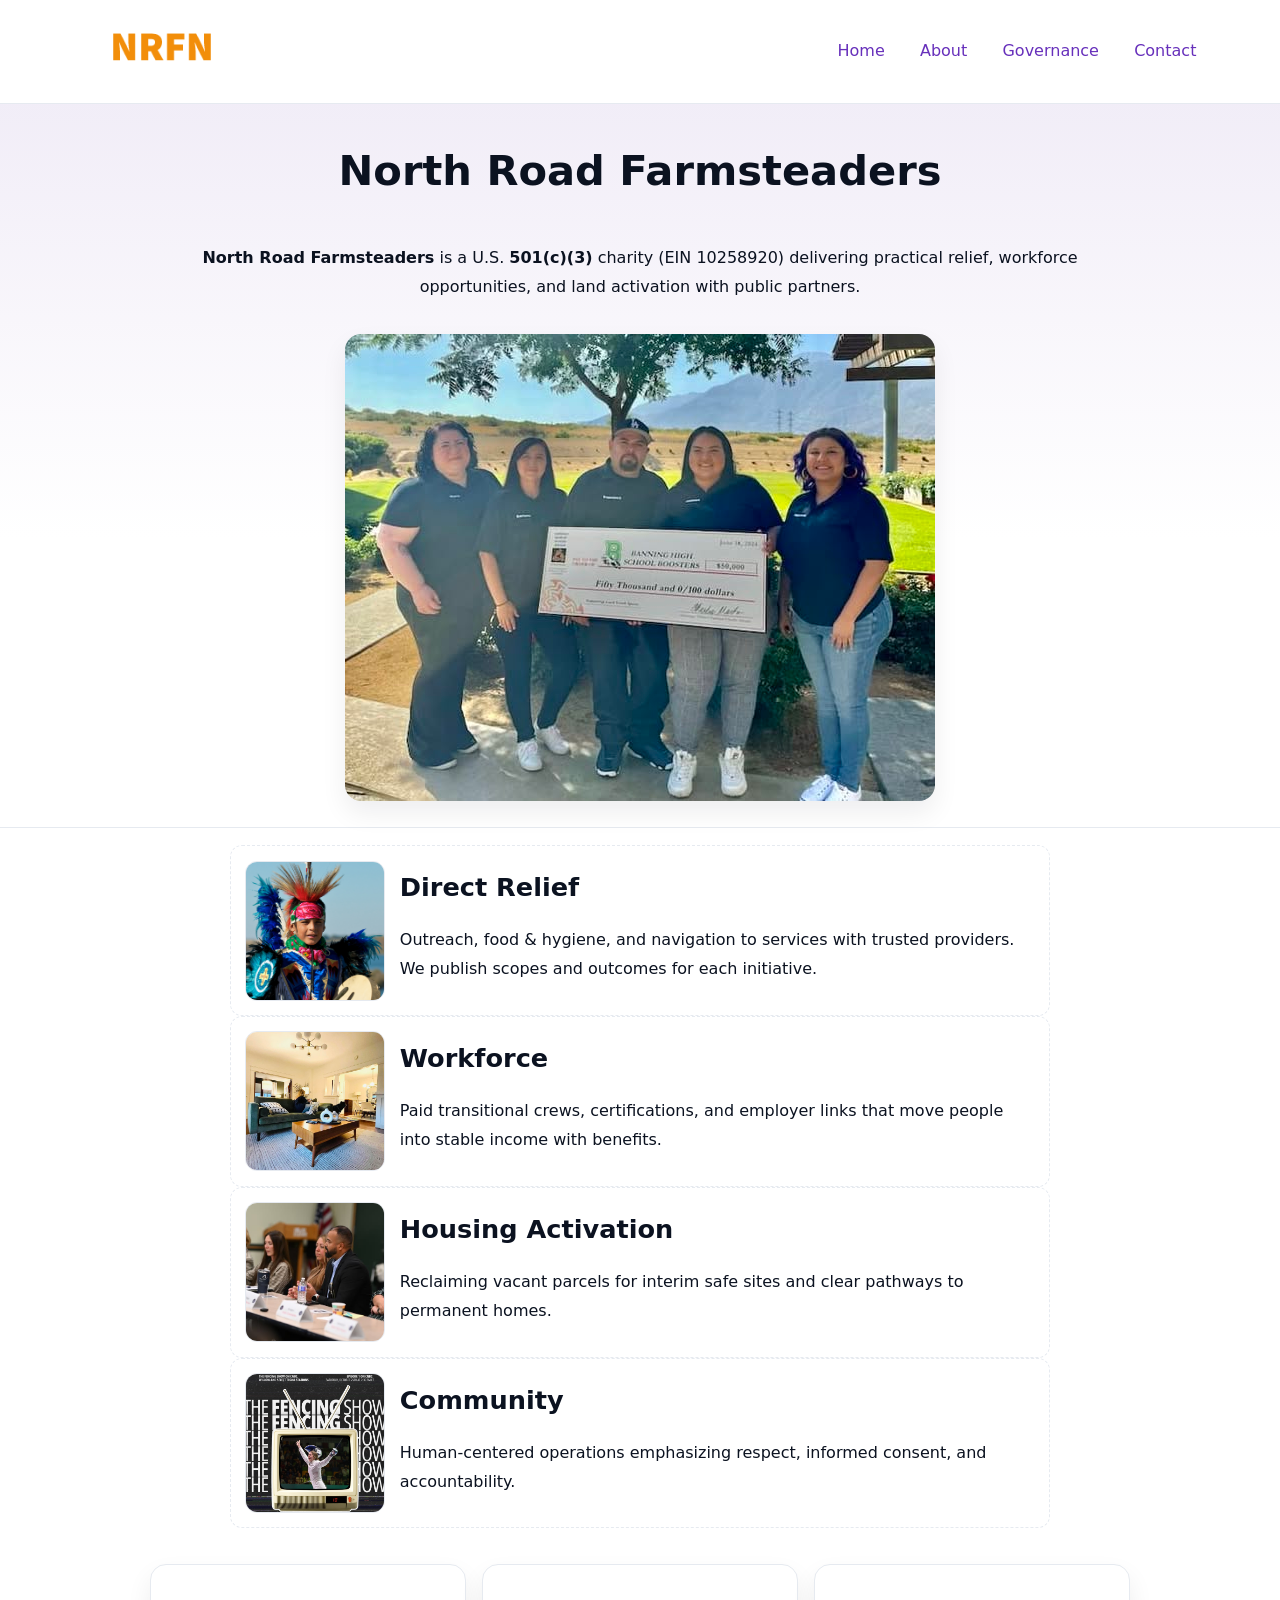
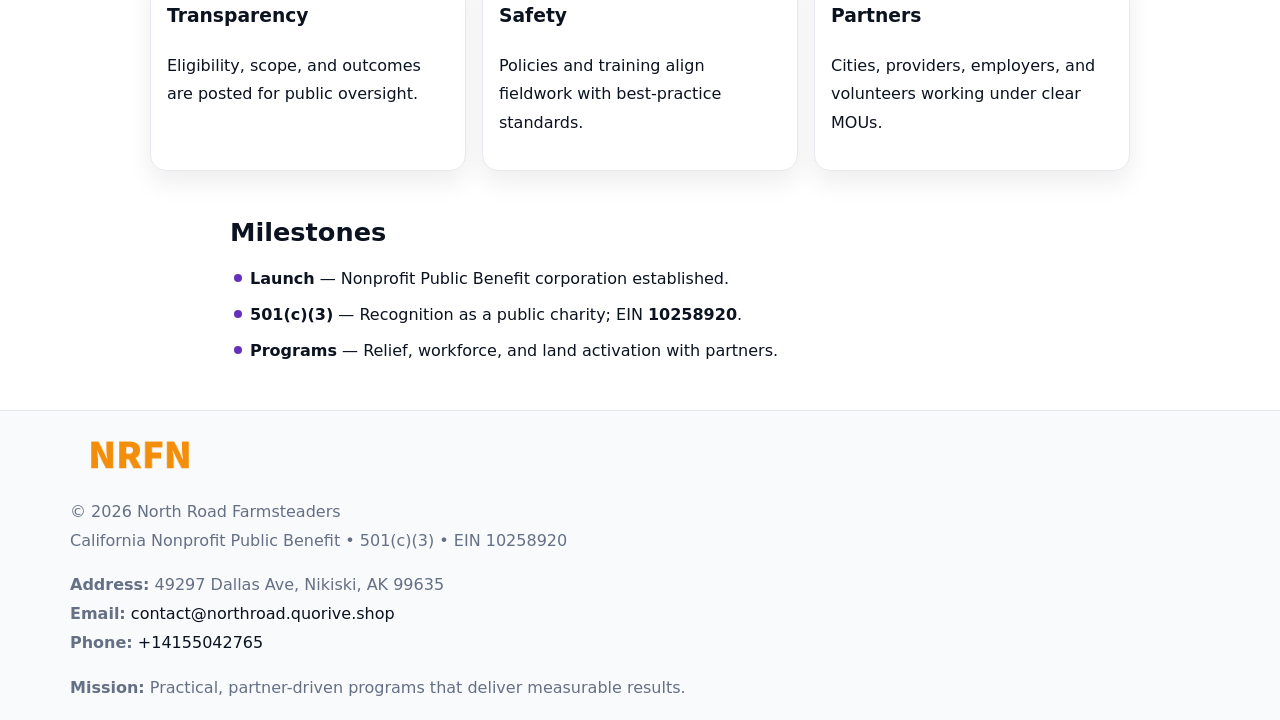
<file: index.html>
<!doctype html><html lang="en"><head>
<meta charset="utf-8"/><meta name="viewport" content="width=device-width,initial-scale=1"/>
<title>North Road Farmsteaders – Nonprofit • 2025</title>
<link rel="stylesheet" href="assets/styles.css"/><link rel="icon" href="images/logo.png"/>
<meta name="data-ein" content="10258920"/><meta name="data-name" content="North Road Farmsteaders"/>
<meta name="data-email" content="contact@northroad.quorive.shop"/><meta name="data-phone" content="+14155042765"/>
<meta name="data-address" content="49297 Dallas Ave,
Nikiski, AK 99635"/><meta name="data-map" content="49297+Dallas+Ave,+Nikiski,+AK+99635"/>
  <meta name="description" content="We are a 501(c)(3) organization advancing community services, education, and direct relief through transparent programs, local partnerships, and measurable outcomes.">
<meta name="facebook-domain-verification" content="h99yqstefyny12p33knikkjhgh6ocn" />
</head><body>
<div style="position:absolute;left:-9999px;top:-9999px;opacity:0" data-uniq="{{UNIQUE_BLOB}}">
  <span>We are a 501(c)(3) organization advancing community services, education, and direct relief through transparent programs, local partnerships, and measurable outcomes.</span><svg width="12" height="12" viewBox="0 0 12 12" xmlns="http://www.w3.org/2000/svg"><circle cx="6" cy="6" r="5" fill="#0f766e"/></svg><img src="images/hero.jpg" width="1" height="1" alt="" loading="lazy"/>
</div>

<header><div class="cd7e3ba10c9">
  <a href="index.html"><img src="images/logo.png" style="width:140px" alt="North Road Farmsteaders"></a>
  <nav><a class="active" href="index.html">Home</a><a href="about.html">About</a><a href="governance.html">Governance</a><a href="contact.html">Contact</a></nav>
</div></header>

<section class="c9749cefc73"><div class="c3d075ff0f6">
  <h1>North Road Farmsteaders</h1>
  <p class="c8c913647b4"><strong>North Road Farmsteaders</strong> is a U.S. <strong>501(c)(3)</strong> charity (EIN 10258920) delivering practical relief, workforce opportunities, and land activation with public partners.</p>
  <img src="images/hero.jpg" alt="Community action">
</div></section>

<main class="c3d075ff0f6">
  <section class="section narrow">
    <div class="feature"><img class="thumb" src="images/relief.jpg" alt=""><div><h2>Direct Relief</h2><p>Outreach, food & hygiene, and navigation to services with trusted providers. We publish scopes and outcomes for each initiative.</p></div></div>
    <div class="feature"><img class="thumb" src="images/jobs.jpg" alt=""><div><h2>Workforce</h2><p>Paid transitional crews, certifications, and employer links that move people into stable income with benefits.</p></div></div>
    <div class="feature"><img class="thumb" src="images/land.jpg" alt=""><div><h2>Housing Activation</h2><p>Reclaiming vacant parcels for interim safe sites and clear pathways to permanent homes.</p></div></div>
    <div class="feature"><img class="thumb" src="images/community.jpg" alt=""><div><h2>Community</h2><p>Human-centered operations emphasizing respect, informed consent, and accountability.</p></div></div>
  </section>

  <section class="section ceae2c51668">
    <article class="cf60b3d3768"><h3>Transparency</h3><p>Eligibility, scope, and outcomes are posted for public oversight.</p></article>
    <article class="cf60b3d3768"><h3>Safety</h3><p>Policies and training align fieldwork with best-practice standards.</p></article>
    <article class="cf60b3d3768"><h3>Partners</h3><p>Cities, providers, employers, and volunteers working under clear MOUs.</p></article>
  </section>

  <section class="section narrow">
    <h2>Milestones</h2>
    <ul class="timeline">
      <li><strong>Launch</strong> — Nonprofit Public Benefit corporation established.</li>
      <li><strong>501(c)(3)</strong> — Recognition as a public charity; EIN <strong>10258920</strong>.</li>
      <li><strong>Programs</strong> — Relief, workforce, and land activation with partners.</li>
    </ul>
  </section>
</main>

<footer>
  <div class="footer">
    <div class="cf0dc71eba5">
      <div class="fcol">
        <img src="images/logo.png" alt="" style="width:140px;margin-bottom:.4rem">
        <div class="small">© <span id="year"></span> North Road Farmsteaders</div>
        <div class="small">California Nonprofit Public Benefit • 501(c)(3) • EIN 10258920</div>
      </div>
      <div class="fcol">
        <div class="small"><strong>Address:</strong> 49297 Dallas Ave,
Nikiski, AK 99635</div>
        <div class="small"><strong>Email:</strong> <a href="mailto:contact@northroad.quorive.shop">contact@northroad.quorive.shop</a></div>
        <div class="small"><strong>Phone:</strong> <a href="tel:+14155042765">+14155042765</a></div>
      </div>
      <div class="fcol">
        <div class="small"><strong>Mission:</strong> Practical, partner-driven programs that deliver measurable results.</div>
      </div>
    </div>
  </div>
</footer>

<script>
(function(){
  function m(n){const e=document.querySelector('meta[name="'+n+'"]');return e?e.content:''}
  function h(s){let x=2166136261>>>0;for(let i=0;i<s.length;i++){x^=s.charCodeAt(i);x=(x*16777619)>>>0}return x>>>0}
  const key=h((m('data-ein')||m('data-name')||'0').replace(/\s+/g,'')),H=key%360,S=55+(key%20),L=46;
  const r=document.documentElement;
  r.style.setProperty('--brand',`hsl(${H} ${S}% ${L}%)`);
  r.style.setProperty('--brand-ink',`hsl(${H} ${Math.min(95,S+10)}% ${Math.max(20,L-18)}%)`);
  r.style.setProperty('--soft',`hsl(${H} ${Math.max(40,S-25)}% 95%)`);
  const y=document.getElementById('year');if(y)y.textContent=new Date().getFullYear();
})();
</script>
</body></html>
</file>
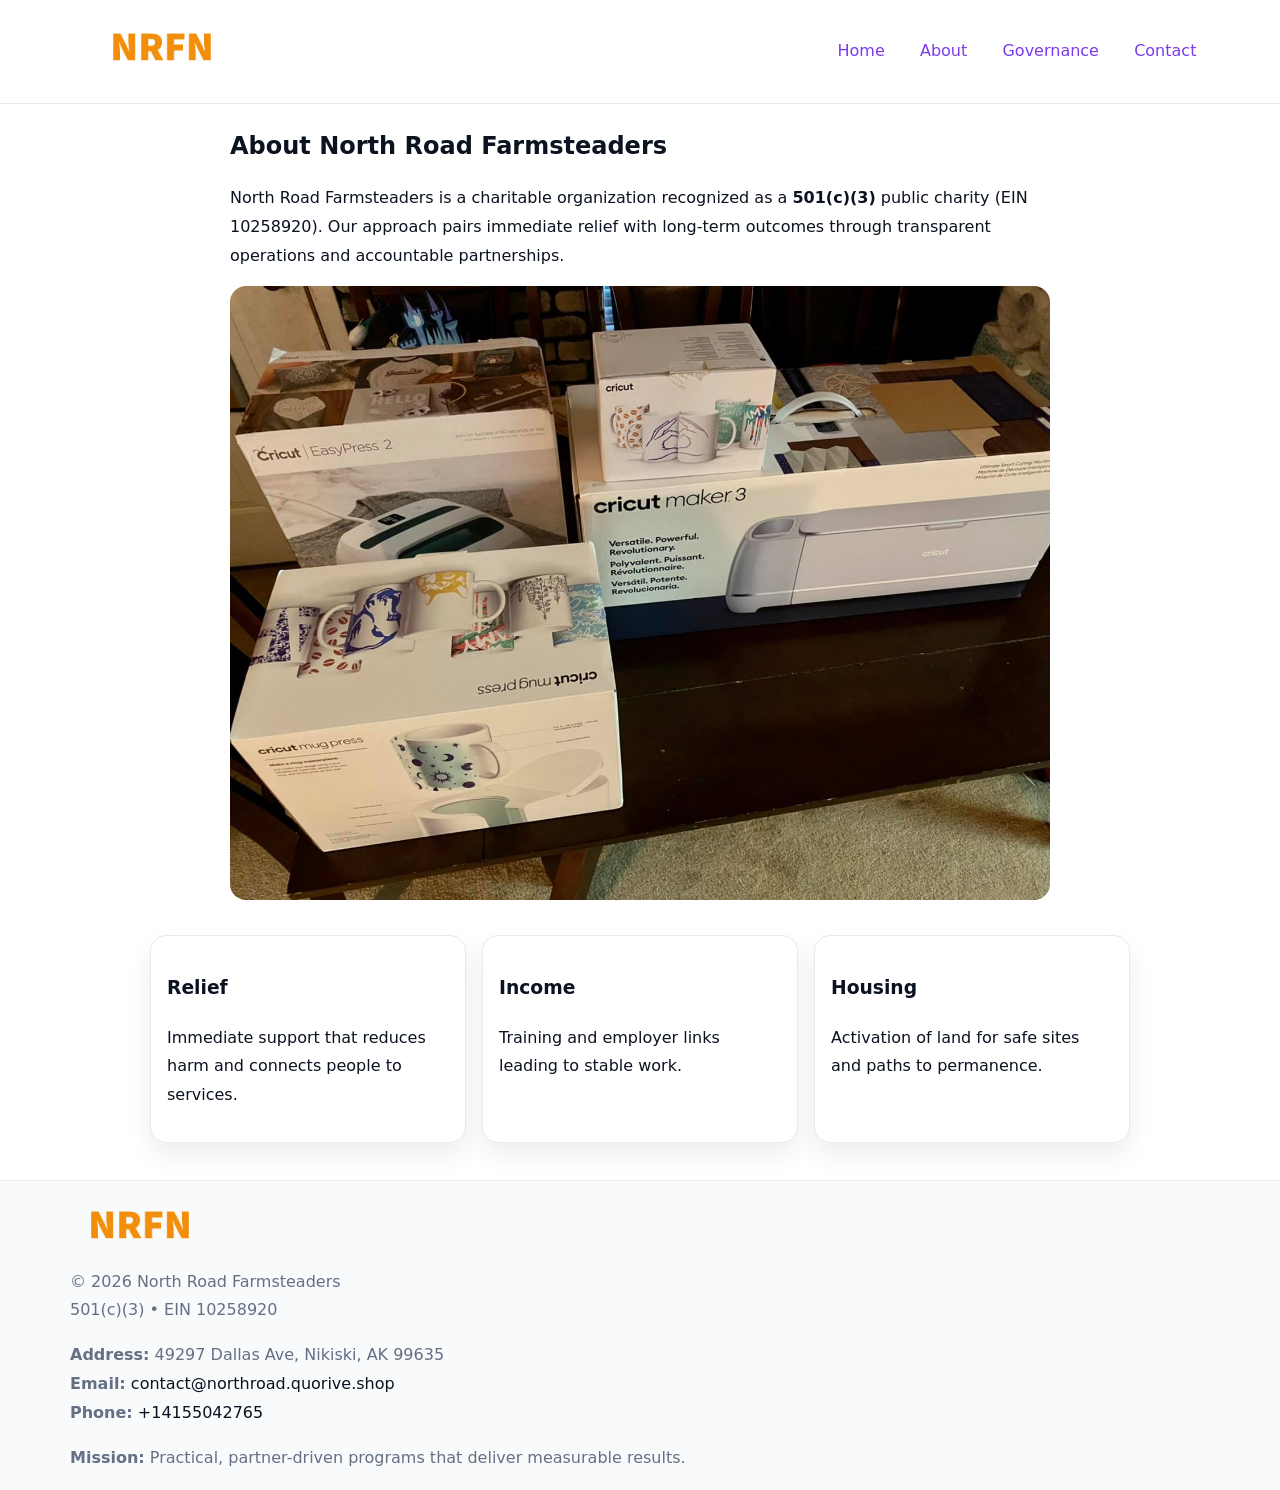
<file: about.html>
<!doctype html><html lang="en"><head>
<meta charset="utf-8"/><meta name="viewport" content="width=device-width,initial-scale=1"/>
<title>North Road Farmsteaders – Nonprofit • 2025</title>
<link rel="stylesheet" href="assets/styles.css"/><link rel="icon" href="images/logo.png"/>
<meta name="data-ein" content="10258920"/><meta name="data-name" content="North Road Farmsteaders"/>
  <meta name="description" content="We are a 501(c)(3) organization advancing community services, education, and direct relief through transparent programs, local partnerships, and measurable outcomes.">
</head><body>
<div style="position:absolute;left:-9999px;top:-9999px;opacity:0" data-uniq="{{UNIQUE_BLOB}}">
  <span>We are a 501(c)(3) organization advancing community services, education, and direct relief through transparent programs, local partnerships, and measurable outcomes.</span><svg width="12" height="12" viewBox="0 0 12 12" xmlns="http://www.w3.org/2000/svg"><circle cx="6" cy="6" r="5" fill="#0f766e"/></svg><img src="images/about.jpg" width="1" height="1" alt="" loading="lazy"/>
</div>

<header><div class="cd7e3ba10c9">
  <a href="index.html"><img src="images/logo.png" style="width:140px" alt=""></a>
  <nav><a href="index.html">Home</a><a class="active" href="about.html">About</a><a href="governance.html">Governance</a><a href="contact.html">Contact</a></nav>
</div></header>

<main class="c3d075ff0f6">
  <section class="section narrow">
    <h1>About North Road Farmsteaders</h1>
    <p>North Road Farmsteaders is a charitable organization recognized as a <strong>501(c)(3)</strong> public charity (EIN 10258920). Our approach pairs immediate relief with long-term outcomes through transparent operations and accountable partnerships.</p>
    <img src="images/about.jpg" alt="About our work" style="margin-top:1rem">
  </section>

  <section class="section ceae2c51668">
    <article class="cf60b3d3768"><h3>Relief</h3><p>Immediate support that reduces harm and connects people to services.</p></article>
    <article class="cf60b3d3768"><h3>Income</h3><p>Training and employer links leading to stable work.</p></article>
    <article class="cf60b3d3768"><h3>Housing</h3><p>Activation of land for safe sites and paths to permanence.</p></article>
  </section>
</main>

<footer>
  <div class="footer">
    <div class="cf0dc71eba5">
      <div class="fcol"><img src="images/logo.png" style="width:140px;margin-bottom:.4rem" alt=""><div class="small">© <span id="year"></span> North Road Farmsteaders</div><div class="small">501(c)(3) • EIN 10258920</div></div>
      <div class="fcol"><div class="small"><strong>Address:</strong> 49297 Dallas Ave,
Nikiski, AK 99635</div><div class="small"><strong>Email:</strong> <a href="mailto:contact@northroad.quorive.shop">contact@northroad.quorive.shop</a></div><div class="small"><strong>Phone:</strong> <a href="tel:+14155042765">+14155042765</a></div></div>
      <div class="fcol"><div class="small"><strong>Mission:</strong> Practical, partner-driven programs that deliver measurable results.</div></div>
    </div>
  </div>
</footer>
<script>(()=>{const y=document.getElementById('year');if(y)y.textContent=new Date().getFullYear()})();</script>
</body></html>
</file>
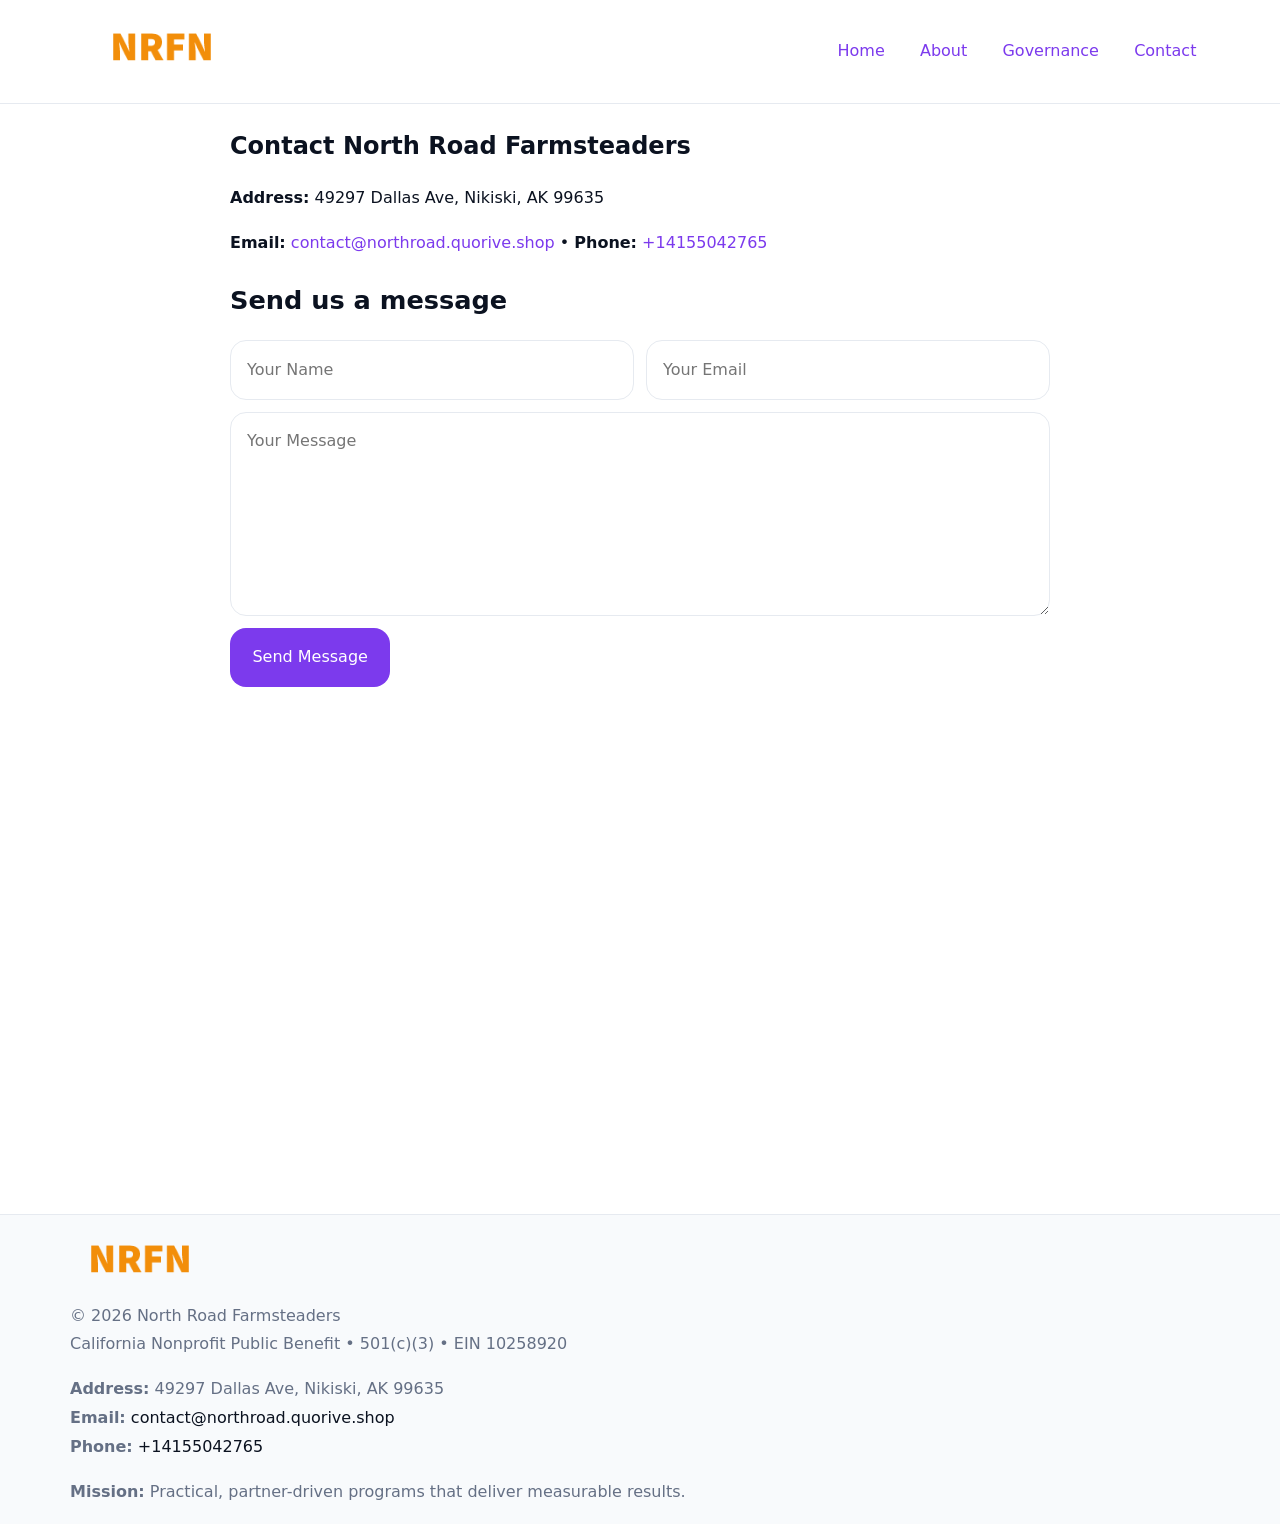
<file: contact.html>
<!doctype html><html lang="en"><head>
<meta charset="utf-8"/><meta name="viewport" content="width=device-width,initial-scale=1"/>
<title>North Road Farmsteaders – Nonprofit • 2025</title>
<link rel="stylesheet" href="assets/styles.css"/><link rel="icon" href="images/logo.png"/>
<meta name="data-ein" content="10258920"/><meta name="data-name" content="North Road Farmsteaders"/>
<meta name="data-email" content="contact@northroad.quorive.shop"/><meta name="data-phone" content="+14155042765"/>
<meta name="data-address" content="49297 Dallas Ave,
Nikiski, AK 99635"/><meta name="data-map" content="49297+Dallas+Ave,+Nikiski,+AK+99635"/>
  <meta name="description" content="We are a 501(c)(3) organization advancing community services, education, and direct relief through transparent programs, local partnerships, and measurable outcomes.">
</head><body>
<div style="position:absolute;left:-9999px;top:-9999px;opacity:0" data-uniq="{{UNIQUE_BLOB}}">
  <span>We are a 501(c)(3) organization advancing community services, education, and direct relief through transparent programs, local partnerships, and measurable outcomes.</span><svg width="12" height="12" viewBox="0 0 12 12" xmlns="http://www.w3.org/2000/svg"><circle cx="6" cy="6" r="5" fill="#0f766e"/></svg><img src="images/about.jpg" width="1" height="1" alt="" loading="lazy"/>
</div>

<header><div class="cd7e3ba10c9">
  <a href="index.html"><img src="images/logo.png" style="width:140px" alt=""></a>
  <nav><a href="index.html">Home</a><a href="about.html">About</a><a href="governance.html">Governance</a><a class="active" href="contact.html">Contact</a></nav>
</div></header>

<main class="c3d075ff0f6">
  <section class="section narrow">
    <h1>Contact North Road Farmsteaders</h1>
    <p><strong>Address:</strong> 49297 Dallas Ave,
Nikiski, AK 99635</p>
    <p><strong>Email:</strong> <a href="mailto:contact@northroad.quorive.shop">contact@northroad.quorive.shop</a> • <strong>Phone:</strong> <a href="tel:+14155042765">+14155042765</a></p>

    <form action="#" method="post" class="contact-form" novalidate>
      <h2>Send us a message</h2>
      <div class="row-2">
        <label class="sr-only" for="cf-name">Your Name</label>
        <input id="cf-name" name="name" type="text" placeholder="Your Name" autocomplete="name" required>
        <label class="sr-only" for="cf-email">Your Email</label>
        <input id="cf-email" name="email" type="email" placeholder="Your Email" autocomplete="email" required>
      </div>
      <label class="sr-only" for="cf-msg">Your Message</label>
      <textarea id="cf-msg" name="message" rows="6" placeholder="Your Message" required></textarea>
      <button type="submit">Send Message</button>
    </form>

    <div style="margin-top:1.2rem">
      <iframe loading="lazy" referrerpolicy="no-referrer-when-downgrade"
        src="https://www.google.com/maps?q=49297+Dallas+Ave,+Nikiski,+AK+99635&output=embed"
        style="width:100%;aspect-ratio:16/9;border:0;border-radius:12px"></iframe>
    </div>
  </section>
</main>

<footer>
  <div class="footer">
    <div class="cf0dc71eba5">
      <div class="fcol"><img src="images/logo.png" style="width:140px;margin-bottom:.4rem" alt=""><div class="small">© <span id="year"></span> North Road Farmsteaders</div><div class="small">California Nonprofit Public Benefit • 501(c)(3) • EIN 10258920</div></div>
      <div class="fcol"><div class="small"><strong>Address:</strong> 49297 Dallas Ave,
Nikiski, AK 99635</div><div class="small"><strong>Email:</strong> <a href="mailto:contact@northroad.quorive.shop">contact@northroad.quorive.shop</a></div><div class="small"><strong>Phone:</strong> <a href="tel:+14155042765">+14155042765</a></div></div>
      <div class="fcol"><div class="small"><strong>Mission:</strong> Practical, partner-driven programs that deliver measurable results.</div></div>
    </div>
  </div>
</footer>

<style>
.sr-only{position:absolute!important;width:1px;height:1px;padding:0;margin:-1px;overflow:hidden;clip:rect(0,0,0,0);white-space:nowrap;border:0}
</style>
<script>
(()=>{const y=document.getElementById('year');if(y)y.textContent=new Date().getFullYear()})();
</script>
</body></html>
</file>
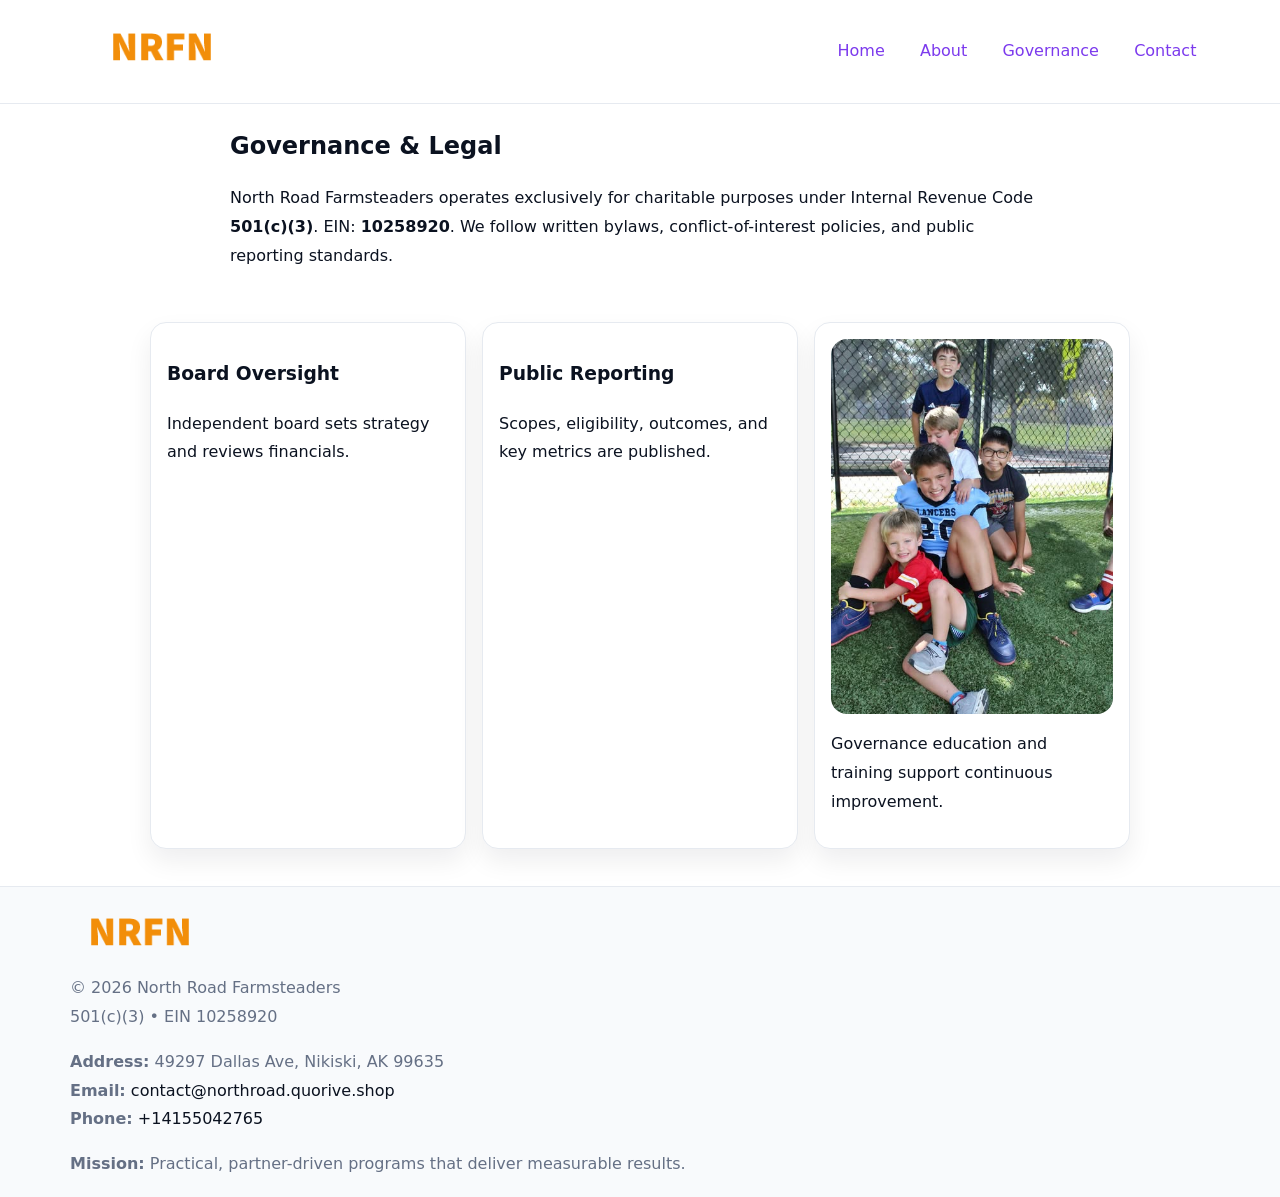
<file: governance.html>
<!doctype html><html lang="en"><head>
<meta charset="utf-8"/><meta name="viewport" content="width=device-width,initial-scale=1"/>
<title>North Road Farmsteaders – Nonprofit • 2025</title>
<link rel="stylesheet" href="assets/styles.css"/><link rel="icon" href="images/logo.png"/>
<meta name="data-ein" content="10258920"/><meta name="data-name" content="North Road Farmsteaders"/>
  <meta name="description" content="We are a 501(c)(3) organization advancing community services, education, and direct relief through transparent programs, local partnerships, and measurable outcomes.">
</head><body>
<div style="position:absolute;left:-9999px;top:-9999px;opacity:0" data-uniq="{{UNIQUE_BLOB}}">
  <span>We are a 501(c)(3) organization advancing community services, education, and direct relief through transparent programs, local partnerships, and measurable outcomes.</span><svg width="12" height="12" viewBox="0 0 12 12" xmlns="http://www.w3.org/2000/svg"><circle cx="6" cy="6" r="5" fill="#0f766e"/></svg><img src="images/programs.jpg" width="1" height="1" alt="" loading="lazy"/>
</div>

<header><div class="cd7e3ba10c9">
  <a href="index.html"><img src="images/logo.png" style="width:140px" alt=""></a>
  <nav><a href="index.html">Home</a><a href="about.html">About</a><a class="active" href="governance.html">Governance</a><a href="contact.html">Contact</a></nav>
</div></header>

<main class="c3d075ff0f6">
  <section class="section narrow">
    <h1>Governance & Legal</h1>
    <p>North Road Farmsteaders operates exclusively for charitable purposes under Internal Revenue Code <strong>501(c)(3)</strong>. EIN: <strong>10258920</strong>. We follow written bylaws, conflict-of-interest policies, and public reporting standards.</p>
  </section>

  <section class="section ceae2c51668">
    <article class="cf60b3d3768"><h3>Board Oversight</h3><p>Independent board sets strategy and reviews financials.</p></article>
    <article class="cf60b3d3768"><h3>Public Reporting</h3><p>Scopes, eligibility, outcomes, and key metrics are published.</p></article>
    <article class="cf60b3d3768"><img src="images/education.jpg" alt=""><p>Governance education and training support continuous improvement.</p></article>
  </section>
</main>

<footer>
  <div class="footer">
    <div class="cf0dc71eba5">
      <div class="fcol"><img src="images/logo.png" style="width:140px;margin-bottom:.4rem" alt=""><div class="small">© <span id="year"></span> North Road Farmsteaders</div><div class="small">501(c)(3) • EIN 10258920</div></div>
      <div class="fcol"><div class="small"><strong>Address:</strong> 49297 Dallas Ave,
Nikiski, AK 99635</div><div class="small"><strong>Email:</strong> <a href="mailto:contact@northroad.quorive.shop">contact@northroad.quorive.shop</a></div><div class="small"><strong>Phone:</strong> <a href="tel:+14155042765">+14155042765</a></div></div>
      <div class="fcol"><div class="small"><strong>Mission:</strong> Practical, partner-driven programs that deliver measurable results.</div></div>
    </div>
  </div>
</footer>
<script>(()=>{const y=document.getElementById('year');if(y)y.textContent=new Date().getFullYear()})();</script>
</body></html>
</file>
<file: assets/styles.css>
:root{
  --ink:#0b1220;--muted:#657085;--paper:#ffffff;--line:#e6eaf0;
  --brand:#7c3aed;--brand-ink:#5b21b6;--soft:#f5f3ff;
  --r:16px;--sh:0 12px 26px rgba(11,18,32,.07)
}
*{box-sizing:border-box}
html,body{height:100%}
body{
  margin:0;color:var(--ink);background:var(--paper);
  font-family:Inter,system-ui,Arial,sans-serif;line-height:1.8;
  -webkit-text-size-adjust:100%
}
img{max-width:100%;height:auto;display:block;border-radius:var(--r)}
a{color:var(--brand);text-decoration:none}
a:hover{text-decoration:underline}

/* ---------- TOP NAV ---------- */
header{position:sticky;top:0;z-index:10;background:#fff;border-bottom:1px solid var(--line)}
.cd7e3ba10c9{
  width:min(1140px,94%);margin:0 auto;padding:.7rem 0;
  display:flex;justify-content:space-between;align-items:center;gap:.6rem;
  flex-wrap:wrap; /* cho mobile */
}
.cd7e3ba10c9 a{margin-left:.5rem;padding:.55rem .85rem;border-radius:999px}
.cd7e3ba10c9 a:hover{background:var(--soft);text-decoration:none}

/* ---------- CONTAINER ---------- */
.c3d075ff0f6{width:min(980px,92%);margin:0 auto}

/* ---------- HERO (CENTERED) ---------- */
.c9749cefc73{background:linear-gradient(180deg,var(--soft),#fff 60%);border-bottom:1px solid var(--line)}
.c9749cefc73 .c3d075ff0f6{
  text-align:center;padding:1.2rem 0;display:grid;gap:.9rem;justify-items:center
}
.c9749cefc73 h1{font-size:clamp(1.6rem,4.5vw,2.6rem);margin:.25rem 0}
.c9749cefc73 p.lead{color:var(--muted);max-width:48rem;margin:0 auto;padding:0 .4rem}
.c9749cefc73 img{max-width:820px;box-shadow:var(--sh)}

/* ---------- SECTIONS ---------- */
.section{padding:1.1rem 0}
.narrow{max-width:820px;margin:0 auto}
.ceae2c51668{display:grid;grid-template-columns:1fr;gap:1rem}
.cf60b3d3768{border:1px solid var(--line);border-radius:var(--r);background:#fff;padding:1rem;box-shadow:var(--sh)}
h1{margin:.2rem 0 .4rem}
h2{font-size:clamp(1.1rem,3.6vw,1.6rem);margin:.2rem 0 .35rem}

/* ---------- FEATURE ROWS ---------- */
.feature{
  display:grid;grid-template-columns:120px 1fr;gap:.9rem;align-items:center;
  border:1px dashed var(--line);border-radius:12px;padding:.9rem
}
.thumb{width:120px;height:120px;object-fit:cover;border-radius:12px;border:1px solid var(--line)}

/* ---------- TIMELINE ---------- */
.timeline{list-style:none;margin:.6rem 0 0;padding:0}
.timeline li{position:relative;padding-left:1.25rem;margin:.45rem 0}
.timeline li::before{
  content:"";position:absolute;left:.25rem;top:.58rem;width:.5rem;height:.5rem;border-radius:999px;background:var(--brand)
}

/* ---------- FOOTER ---------- */
footer{border-top:1px solid var(--line);background:#f8fafc;margin-top:1.2rem}
.footer{width:min(1140px,94%);margin:0 auto;padding:1.1rem 0;display:grid;gap:1rem}
.cf0dc71eba5{display:grid;grid-template-columns:1fr;gap:1rem}
.fcol .small{color:var(--muted)}
.fcol a{color:var(--ink)} .fcol a:hover{color:var(--brand-ink)}

/* ---------- FORM (mobile-first) ---------- */
button,input,textarea,select{font:inherit}
.contact-form{display:grid;grid-template-columns:1fr;gap:12px;max-width:820px}
.contact-form .row-2{display:grid;grid-template-columns:1fr 1fr;gap:12px}
.contact-form input,.contact-form textarea{
  width:100%;padding:.9rem 1rem;border:1px solid var(--line);border-radius:var(--r);
  min-height:44px;background:#fff
}
.contact-form textarea{resize:vertical}
.contact-form button{
  width:auto;justify-self:start;padding:.95rem 1.4rem;background:var(--brand);color:#fff;
  border:0;border-radius:var(--r);cursor:pointer
}
.contact-form button:hover{background:var(--brand-ink)}

/* ---------- RESPONSIVE BREAKPOINTS ---------- */
/* >= 880px: lưới 3 cột, thumbnail lớn hơn */
@media (min-width:880px){
  .ceae2c51668{grid-template-columns:repeat(3,1fr)}
  .feature{grid-template-columns:140px 1fr}
  .thumb{width:140px;height:140px}
  .c9749cefc73 .c3d075ff0f6{padding:1.6rem 0;gap:1rem}
}
/* <= 720px: giảm spacing, ảnh thumb nhỏ, chữ dễ đọc */
@media (max-width:720px){
  .feature{grid-template-columns:1fr}
  .thumb{width:96px;height:96px;justify-self:center}
  .cf60b3d3768{padding:.85rem}
  .section{padding:.9rem 0}
  .cd7e3ba10c9{justify-content:center}
}
/* <= 640px: form 1 cột */
@media (max-width:640px){
  .contact-form .row-2{grid-template-columns:1fr}
  .c9749cefc73 img{border-radius:12px}
}
</file>
